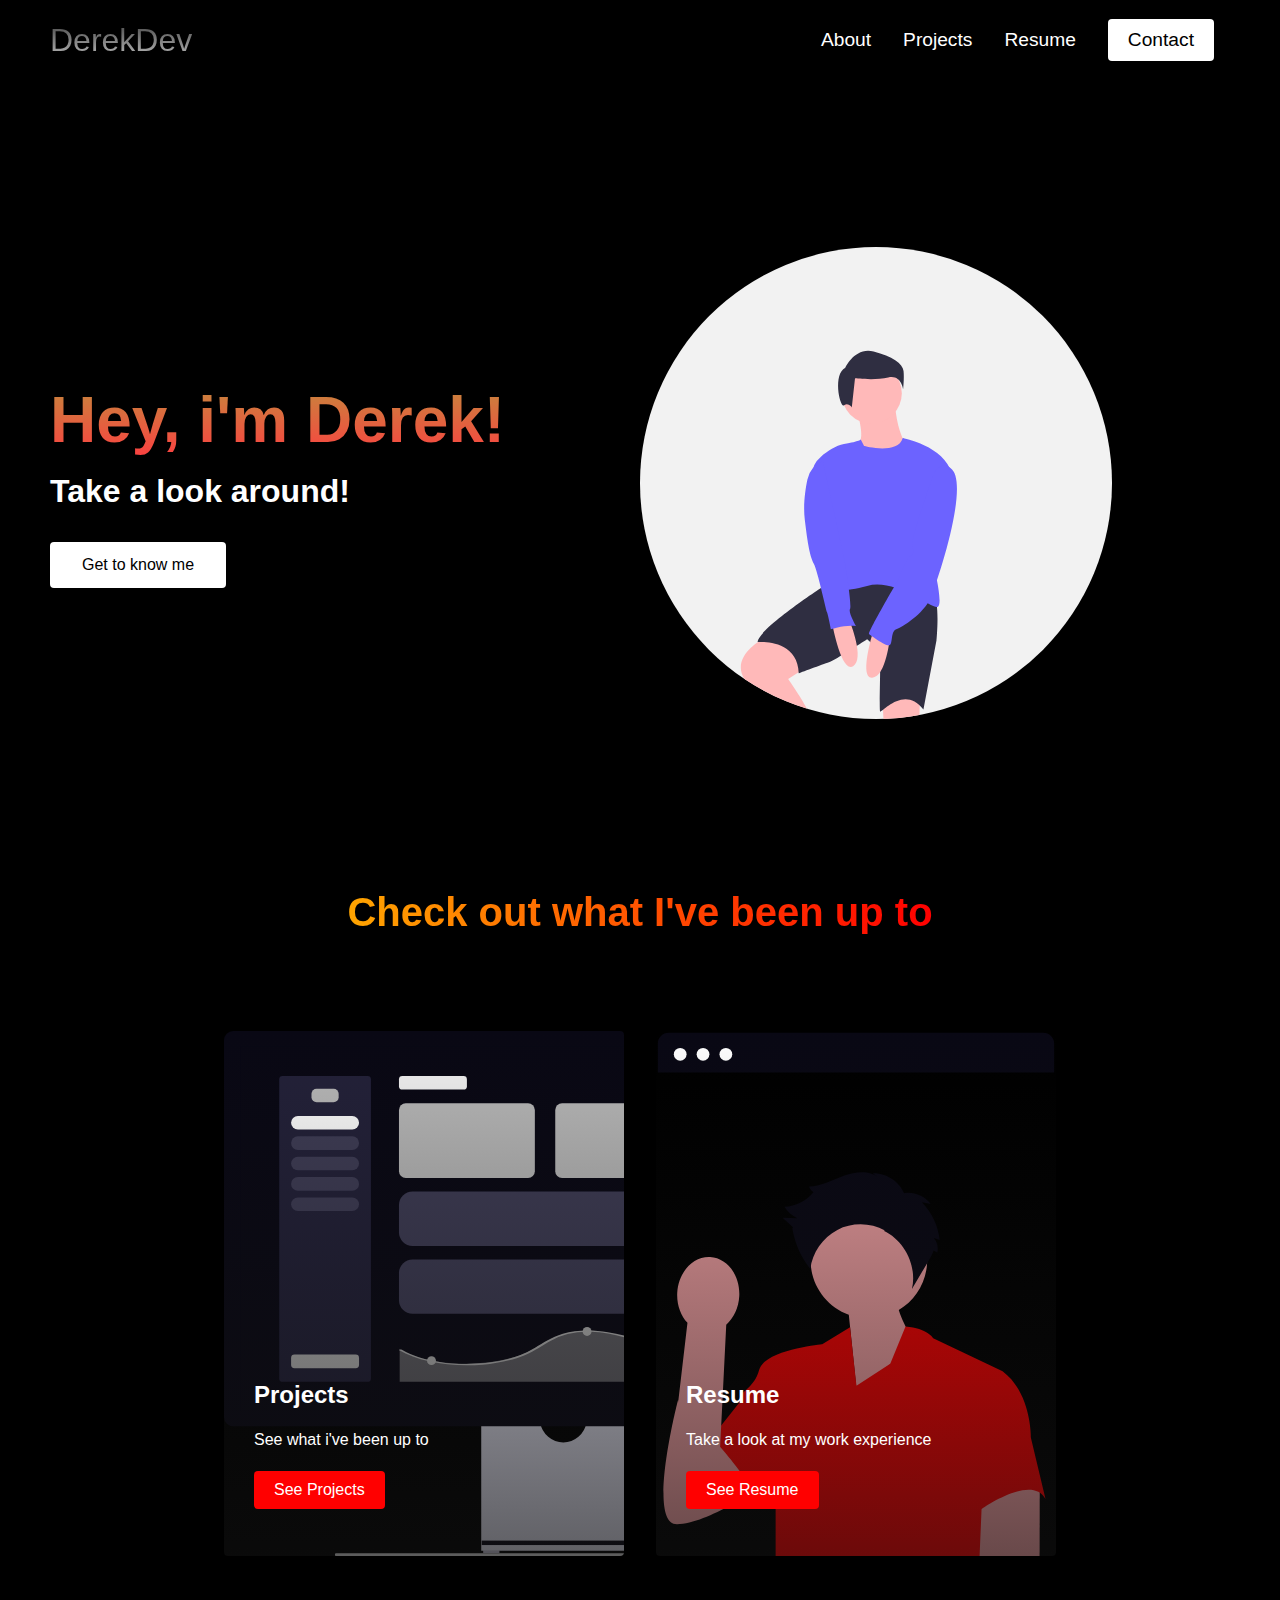
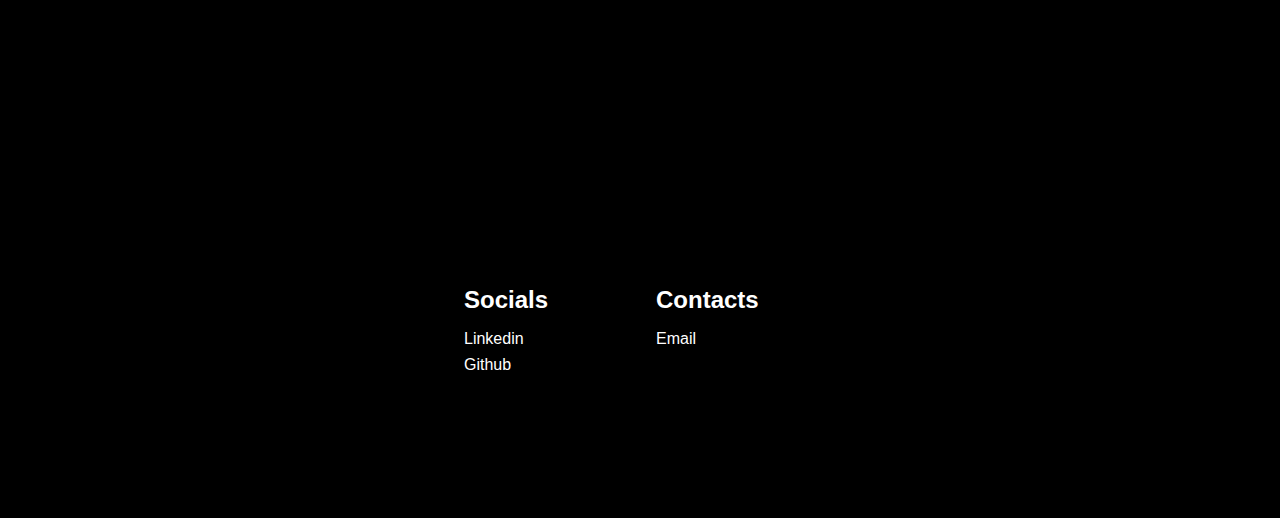
<file: index.html>
<!DOCTYPE html>
<html lang="en">
<head>
    <meta charset="UTF-8">
    <meta name="viewport" content="width=device-width, initial-scale=1.0">
    <meta http-equiv="X-UA-Compatible" content="IE=edge">
    <title>Portfoilo</title>
    <link rel="stylesheet" href="styles.css"/>
</head>
<body>
    <nav class="navbar">
    <div class="navbar__container">
    <a href="/" id="navbar__logo">DerekDev</a>
    <div class="navbar__toggle" id="mobile-menu">
        <span class="bar"></span>
        <span class="bar"></span>
        <span class="bar"></span>
    </div>

    <ul class="navbar__menu">
        <li classs="navbar__item">
            <a href="/" class="navbar__links"> About </a>
        </li>
        <li class="navbar__item">
            <a href="/tech.html" class="navbar__links"> Projects </a>
        </li>
        <li class="navbar__item">
            <a href="/" class="navbar__links"> Resume </a>
        </li>
        <li class="navbar__btn">
            <a href="/" class="button"> Contact </a>
        </li>
    </ul>
     </div>
</nav>

<div class="main">
    <div class="main__container">
        <div class="main__content">
            <h1>Hey, i'm Derek!</h1>
            <h2></h2>
            <p>Take a look around!</p>
            <button class="main__btn">
                <a href="/">Get to know me</a>
            </button>
        </div>
        <div class="main_img--container">
            <img src="images/pic1.svg" alt="pic" id="main__img">
        </div>        
    </div>
</div>
<div class="services">
    <h1>Check out what I've been up to</h1>
    <div class="services__container">
        <div class="services__card">
            <h2>Projects</h2>
            <p>See what i've been up to</p>
            <button>See Projects</button>
        </div>
         <div class="services__card">
            <h2>Resume</h2>
            <p>Take a look at my work experience</p>
            <button>See Resume</button>
        </div>
        
    </div>
</div>

<div class="footer__container">
    <div class="footer__links">
        <div class="footer__link--wrapper">
            <div class="footer__link--items">
                <h2>Socials</h2>
                <a href="/">Linkedin</a>
                <a href="/">Github</a>
            </div>
        </div>
         <div class="footer__link--wrapper">
            <div class="footer__link--items">
                <h2>Contacts</h2>
                <a href="/">Email</a>
            </div>
        </div>
    </div>
    <div class="social_media">
        <div class="social__media--wrap">

            <div class="social__icons">
                <a href="/" class="social__icon--link" target="blank">
                    <i class="fab fa-facebook"></i>
                </a>
            </div>
        </div>
    </div>
</div>
<script src="app.js"></script>
</body>
</html>
</file>
<file: styles.css>
*{ 
    box-sizing: border-box;
    margin: 0;
    padding: 0;
    font-family: 'Kumbh Sans', sans-serif;
}
body {
    background-color: black;
}
.navbar {
    background: black;
    height: 80px;
    display: flex;
    justify-content: center;
    align-items: center;
    font-size: 1.2rem;
    position:sticky;
    top: 0;
    z-index: 999;
}

.navbar__container {
    display: flex;
    justify-content: space-between;
    height: 80px;
    z-index: 100;
    width: 100%;
    max-width: 1300px;
    margin: 0 auto;
    padding: 0 50px;
}

#navbar__logo {
    background-color: #ff8177;
    background-image: linear-gradient(to top,white 0%, black 100%);
    background-size: 100%;
    -webkit-background-clip: text;
    -moz-background-clip: text;
    -webkit-text-fill-color: transparent;
    -moz-background-clip: transparent;
    display: flex;
    align-items: center;
    cursor: pointer;
    text-decoration: none;
    font-size: 2rem;
}

.fa-gem {
    margin-right: 0.5rem;
}

.navbar__menu {
    display: flex;
    align-items: center;
    list-style: none;
    text-align: center;
}

.navbar__item {
    height: 50px;
}

.navbar__links {
    color:white;
    display: flex;
    align-items: center;
    justify-content: center;
    text-decoration: none;
    padding: 0 1rem;
    height: 100%;
    opacity: 1;
     transition: opacity 0.3s ease-in;
}

.navbar__btn {
    display: flex;
    align-items: center;
    padding: 0 1rem;
    width:100%
}

.button {
    display: flex;
    justify-content: center;
    align-items: center;
    text-decoration: none;
    padding: 10px 20px;
    height: 100%;
    border: none;
    outline:none;
    border-radius: 4px;
    background:white;
    color: black;
    opacity: 1;
     transition: opacity 0.3s ease-in;
}

.button:hover {
 background-color: white;
 color: black;
  opacity: .5;
   
}

.navbar__links:hover {
    color: gray;
     opacity: .5;
  

}

@media screen and (max-width:960px) {
    .navbar__container {
        display: flex;
        justify-content: space-between;
        height: 80px;
        z-index: 1;
        width: 100%;
        max-width: 1300px;
        padding:0;
    }

.navbar__menu {
    display: grid;
    grid-template-columns: auto;
    margin: 0;
    width: 100%;
    position: absolute;
   top: -1000px;
  opacity: 0; 
    transition: all 0.5s ease;
    height: 50vh;
    z-index: -1;
    background: black;
}

.navbar__menu.active {
    background: black;
    top: 100%;
    opacity: 1;
     transition: all 0.5s ease;
     z-index: 99;
     height: 50vh;
     font-size: 1.6rem;
}


.navbar__toggle .bar {
    width: 25px;
    height: 3px;
    margin: 5px auto;
    transition: all 0.5s ease;
    background: white;
}


.navbar__item {
    width: 100%;
}

.navbar__links {
    text-align: center;
    padding: 1rem 0;
    width:100%;
    display: table;
}

#mobile-menu {
    position: absolute;
    top:20%;
    right: 5%;
    transform: translate(5%,20%);
}

.navbar__btn {
    display: flex;
    justify-content: center;   /* center horizontally */
    padding: 1rem 0;           /* reasonable vertical spacing */
    width: 100%;
}

.button {
    width: 80%;               /* let it size naturally */
    height: auto;              /* let padding determine height */
    padding: 10px 20px;        /* consistent padding */
    margin: 0;
}

.navbar__toggle .bar {
   display: block;
   cursor: pointer;
}

#mobile-menu.active .bar:nth-child(2) {
opacity: 0;
}

#mobile-menu.active .bar:nth-child(2) {
    transform: translateY(8px) rotate(45deg);
}

#mobile-menu.active .bar:nth-child(3) {
    transform: translateY(-8px) rotate(-45deg);
}

}

.main {
    background-color: black;
}

.main__container {
    display: grid;
    grid-template-columns: 1fr 1fr;
    align-items: center;
    justify-self: center;
    margin: 0 auto;
    height: 90vh;
    background-color: black;
    z-index: 1;
    width: 100%;
    max-width: 1300px;
    padding: 0 50px;
}

.main__content h1 {
 font-size: 4rem;
 background-color: red;
 background-image: linear-gradient(to top,rgb(251, 65, 65) 0%,rgb(196, 137, 60) 100%);
background-size:100%;
-webkit-background-clip: text;
-moz-background-clip: text;
-webkit-text-fill-color: transparent;
-moz-text-fill-color: transparent;
}
.main__content h2 {
 font-size: 4rem;
 background-color: red;
 background-image: linear-gradient(to top,blue 0%,purple 100%);
background-size:100%;
-webkit-background-clip: text;
-moz-background-clip: text;
-webkit-text-fill-color: transparent;
-moz-text-fill-color: transparent;
}

.main__content p {
    margin-top: 1rem;
    font-size: 2rem;
    font-weight: 700;
    color: white;
}

.main__btn {
font-size: 1rem;
 /* background-image: linear-gradient(to top,red 0%,orange 100%); */
 background: white;
 padding: 14px 32px;
 border:none;
 border-radius: 4px;
 color:white;
 margin-top: 2rem;
 cursor: pointer;
 position: relative;
 transition: all 0.35s;
 outline: none;
}

.main__btn a {
    position: relative;
    z-index: 2;
    color: black;
    text-decoration: none;
}

.main__btn:after {
    position: absolute;
    content: '';
    top:0;
    left:0;
    width:0;
    height:100%;
    background: black;
    transition: all 0.35s;
    border-radius: 4px;
}

.main__btn:hover {
    color:white;
}
.main__btn:hover a {
    color: white
}

.main__btn:hover:after {
    width: 100%;
}

.main__img--container {
    text-align: center;
}

#main__img {
    height: 80%;
    width: 80%
}

@media screen and (max-width:768px) {
    .main__container {
        display: grid;
        grid-template-columns: auto;
        align-items: center;
        justify-self: center;
        width: 100%;
        margin: 0 auto;
        height: 90vh;

    }

    .main__content {
        text-align: center;
        margin-bottom: 4rem;

    }

    .main__content h1{
        font-size: 2.5rem;
        margin-top: 2rem;
    }

    .main__content p {
        margin-top: 1rem;
        font-size: 1.5rem;
    }
}

@media screen and (max-width:480px) {
    .main__content h1{
        font-size: 2rem;
        margin-top: 3rem;
    }

    .main__content p {
        margin-top: 2rem;
        font-size: 1.5rem;
    }

    .main__btn {
        padding: 12px 36px;
    margin: 2.5 rem 0;
    }
}

.services {
    background: black;
    display: flex;
    flex-direction: column;
    align-items: center;
    height: 100vh;
}

.services h1 {
    background-color: orange;
    background-image: linear-gradient(to right, orange 0%, red 100%);
    background-size: 100%;
    margin-bottom: 5rem;
    font-size: 2.5rem;
    -webkit-background-clip: text;
-moz-background-clip: text;
-webkit-text-fill-color: transparent;
-moz-text-fill-color: transparent;
}

.services__container {
    display: flex;
    justify-content: center;
    flex-wrap: wrap;
    
}

.services__card {
    margin: 1rem;
    height: 525px;
    width: 400px;
    border-radius: 4px;
    background-image: linear-gradient(to bottom, rgba(0,0,0,0) 0%, rgba(17,17,17,0.6) 100%),url('images/pic2.svg');
    background-size: cover;
    position: relative;
    color: white;
}

.services__card:nth-child(2) {
     background-image: linear-gradient(to bottom, rgba(0,0,0,0) 0%, rgba(17,17,17,0.6) 100%),url('images/pic3.svg');

}

.services h2 {
    position: absolute;
    top: 350px;
    left: 30px;
}

.services__card p {
    position: absolute;
    top: 400px;
    left: 30px;
}

.services__card button {
    color: white;
    padding: 10px 20px;
    border: none;
    outline: none;
    border-radius: 4px;
    background: red;
    position: absolute;
    top: 440px;
    left: 30px;
    font-size: 1rem;
    cursor: pointer;
}

.services__card:hover {
    transform: scale(1.075);
    transition: 0.2s ease-in;
    cursor: pointer;
}

@media screen and (max-width:960px) {
    .services {
        height:1600px
    }
     .services h1{
        font-size:2rem;
        margin-top: 12rem;
    }
}

@media screen and(max-width:480px) {
   .services {
        height:1400px
    }
     .services h1{
        font-size: 1.2rem;
 
    }

    .services__card {

        width: 300px;

    }
}
    .footer__container {
        background-color: black;
        padding: 5rem 0;
        display: flex;
        flex-direction: column;
        justify-content: center;
        align-items: center;
    }

    #footer__logo {
        color: white;
        display: flex;
        align-items: center;
        cursor: pointer;
        text-decoration: none;
        font-size: 2rem;
    }

    .footer__links {
        width:100%;
        max-width: 1000px;
        display: flex;
        justify-content: center;
    }

    .footer__link--wrapper {
        display: flex;
    }
    .footer__link--items {
        display: flex;
    flex-direction: column;
    align-items: flex-start;
    margin: 16px;
    text-align: left;
    width: 160px;
    box-sizing: border-box;
    }

    .footer__link--items h2 {
        margin-bottom: 16px;
    }

    .footer__link--items > h2 {
        color: white;
    }

    .footer__link--items a {
        color: white;
        text-decoration: none;
        margin-bottom: 0.5rem;
    }

    .footer__link--items a:hover {
        color: red;
        transition: 0.3s ease-out;
    }

    .social__icon--link{
        color: white;
        font-size: 24px;
    }

    .social__media {
        max-width: 1000px;
        width: 100%;
    }

    .social__media--wrap {
        display: flex;
        justify-content: space-between;
        align-items: center;
        width:90%;
        max-width: 1000px;
        margin: 40px auto 0 auto;

    }

    .social__icons {
        display: flex;
        justify-content: space-between;
        align-items: center;
        width: 240px;
    }

    .social__logo {
        color: white;
        justify-self: flex-start;
        margin-left: 20px;
        cursor:pointer;
        text-decoration: none;
        font-size: 2rem;
        display: flex;
        align-items: center;
        margin-bottom: 16px;
    


    }

    .websites__rights {
        color:white
        ali
    }

    @media screen and(max-width:820px) {
        .footer__links {
            padding-top: 2rem;
        }

        #footer__logo {
            margin-bottom: 2rem;
        }

        .websites__rights {
            margin-bottom:2rem;
        }

        .footer__link--wrapper {
            flex-direction: column;
        }

        .social__media--wrap {
            flex-direction: column;
        }
    }

    @media screen and (max-width:480px) {
        .footer__link--items {
            margin:0;
            padding: 10px;
            width:100%;
        }
    }
</file>
